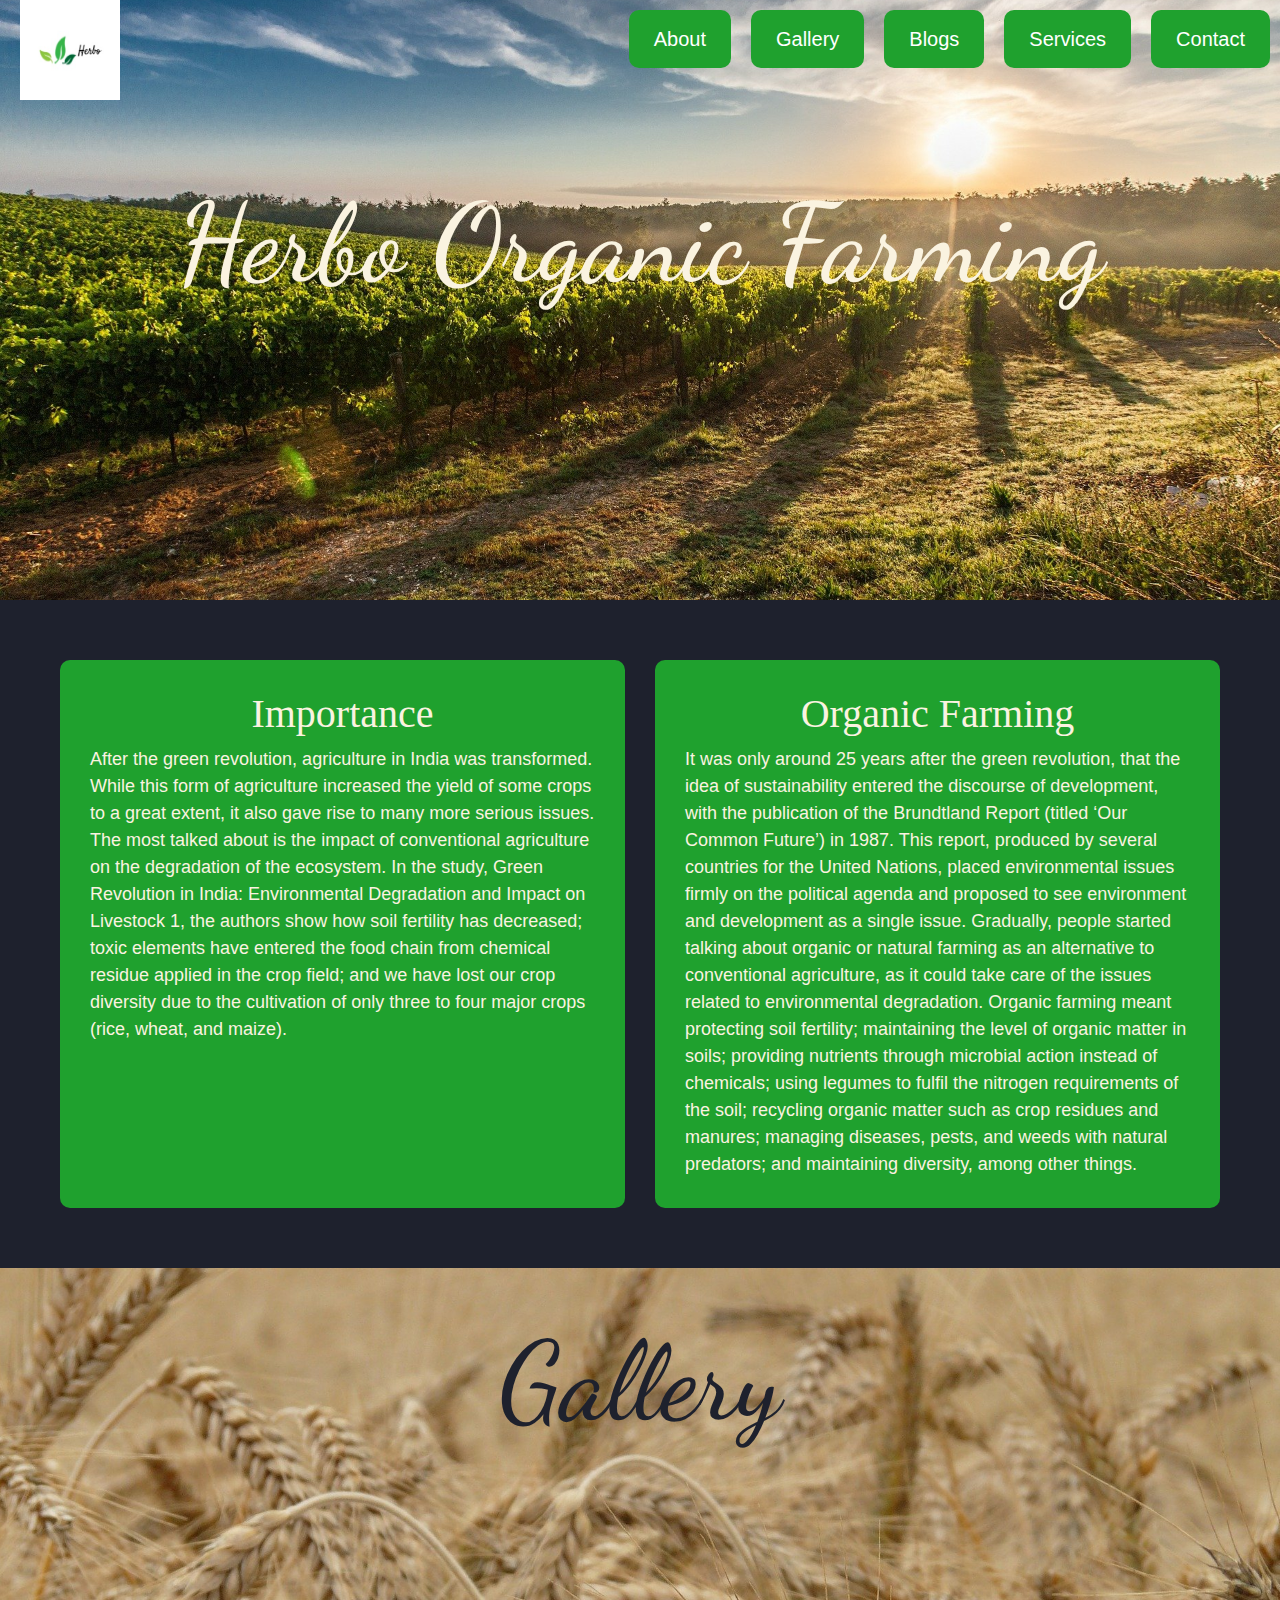
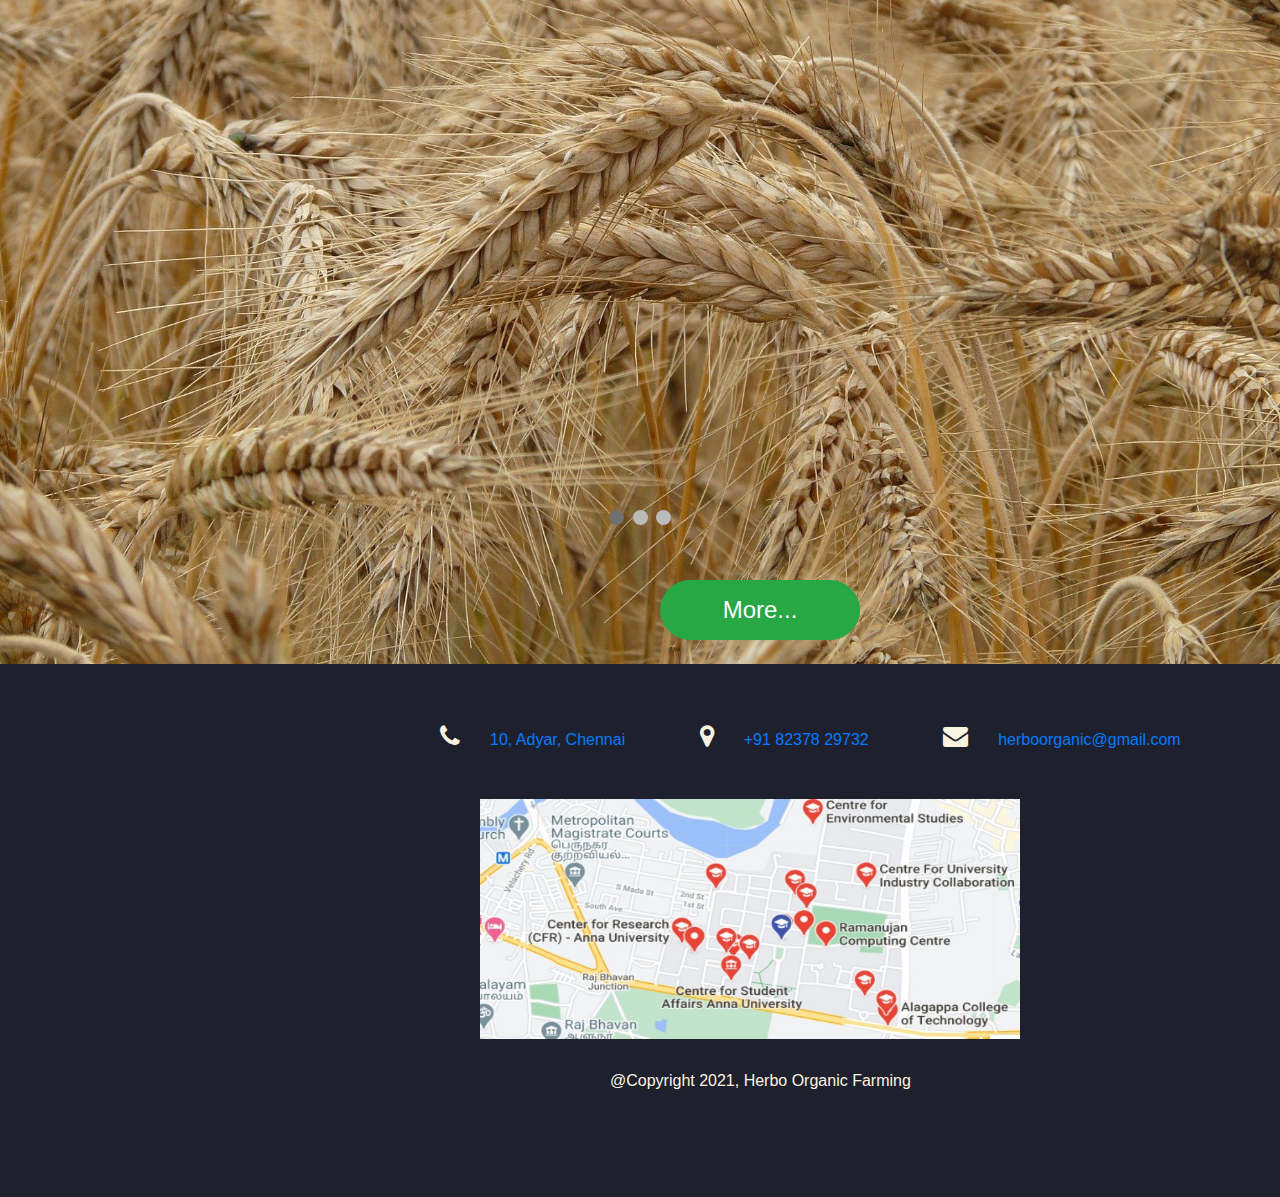
<file: index.html>
<!DOCTYPE html>
<html lang="en">
<head>
  <title>Herbo Organic Farming</title>
  <link rel="icon" href="images/logo.jpeg" type="image/icon type">
  <meta charset="utf-8">
  <link rel="stylesheet" href="style.css">
  <link rel="stylesheet" href="stylecards.css">
  <link rel="stylesheet" href="footer.css">
  <meta name="viewport" content="width=device-width, initial-scale=1">
  <link rel="stylesheet" href="https://maxcdn.bootstrapcdn.com/bootstrap/4.5.2/css/bootstrap.min.css">
  <link rel="preconnect" href="https://fonts.gstatic.com">
<link href="https://fonts.googleapis.com/css2?family=Dancing+Script&display=swap" rel="stylesheet">
  <script src="https://ajax.googleapis.com/ajax/libs/jquery/3.5.1/jquery.min.js"></script>
  <script src="https://cdnjs.cloudflare.com/ajax/libs/popper.js/1.16.0/umd/popper.min.js"></script>
  <script src="https://maxcdn.bootstrapcdn.com/bootstrap/4.5.2/js/bootstrap.min.js"></script>
  <link rel="stylesheet" href="https://cdnjs.cloudflare.com/ajax/libs/font-awesome/4.7.0/css/font-awesome.min.css">
</head>

<body>
    <div class="bg-img" class="float-container">
        <div id = "t" class="float-child">
            <img src = "images/logo.jpeg" id="image">
        </div>
        <div id = "p" class="float-child">
            <ul class="nav justify-content-end">
                <li class="nav-item" >
                <a class="nav-link"  id = "item" href="#about">About</a>
                </li>
                <li class="nav-item">
                <a class="nav-link" id = "item" href="gallery.html">Gallery</a>
                </li>
                <li class="nav-item">
                    <a class="nav-link" id = "item" href="blog.html">Blogs</a>
                </li>
                <li class="nav-item">
                    <a class="nav-link" id = "item" href="#">Services</a>
                </li>
                <li class="nav-item">
                <a class="nav-link" id = "item" href="#contact">Contact</a>
                </li>
            </ul>
        </div>
        <h1 id = "topic">Herbo Organic Farming</h1>
    </div>
    <div id="about" class = "grid-container">
    <div class = "grid-child">
        <h1 id="heading">Importance</h1>
        
        After the green revolution, agriculture in India was transformed. While this form of agriculture increased the yield of some crops to a great extent, it also gave rise to many more serious issues. The most talked about is the impact of conventional agriculture on the degradation of the ecosystem. In the study, Green Revolution in India: Environmental Degradation and Impact on Livestock 1, the authors show how soil fertility has decreased; toxic elements have entered the food chain from chemical residue applied in the crop field; and we have lost our crop diversity due to the cultivation of only three to four major crops (rice, wheat, and maize).
</div>
<div class = "grid-child">
    <h1 id="heading">Organic Farming</h1>
    It was only around 25 years after the green revolution, that the idea of sustainability entered the discourse of development, with the publication of the Brundtland Report (titled ‘Our Common Future’) in 1987. This report, produced by several countries for the United Nations, placed environmental issues firmly on the political agenda and proposed to see environment and development as a single issue. Gradually, people started talking about organic or natural farming as an alternative to conventional agriculture, as it could take care of the issues related to environmental degradation. Organic farming meant protecting soil fertility; maintaining the level of organic matter in soils; providing nutrients through microbial action instead of chemicals; using legumes to fulfil the nitrogen requirements of the soil; recycling organic matter such as crop residues and manures; managing diseases, pests, and weeds with natural predators; and maintaining diversity, among other things. </div>
</div>
    <div id="bg">
        <br><br>
        <h1 class="mm">Gallery</h1>
    <div class="slideshow-container" id = "card">

<div class="mySlides fade">
  <img src="images/slider1.jpg" id="cardimg"style="width:100%;height:auto">

</div>

<div class="mySlides fade">
  <img src="images/slider2.jpg" id="cardimg"style="width:100%;height:auto">

</div>

<div class="mySlides fade">

  <img src="images/slider3.jpg" id="cardimg"style="width:100%;height:auto">
  
</div>


</div>
<br>

<div style="text-align:center">
  <span class="dot"></span> 
  <span class="dot"></span> 
  <span class="dot"></span>
</div>
<br><br>
<button type="button" class="btn btn-success" id="moremenu"><a href="gallery.html" id="menubutton">More...</a></button>
<br>
<br>
</div>
<button onclick="topFunction()" id="myBtn" title="Go to top">Top</button>
<script>
var slideIndex = 0;
showSlides();

function showSlides() {
  var i;
  var slides = document.getElementsByClassName("mySlides");
  var dots = document.getElementsByClassName("dot");
  for (i = 0; i < slides.length; i++) {
    slides[i].style.display = "none";  
  }
  slideIndex++;
  if (slideIndex > slides.length) {slideIndex = 1}    
  for (i = 0; i < dots.length; i++) {
    dots[i].className = dots[i].className.replace(" active", "");
  }
  slides[slideIndex-1].style.display = "block";  
  dots[slideIndex-1].className += " active";
  setTimeout(showSlides, 2000); // Change image every 2 seconds
}
var mybutton = document.getElementById("myBtn");

// When the user scrolls down 20px from the top of the document, show the button
window.onscroll = function() {scrollFunction()};

function scrollFunction() {
  if (document.body.scrollTop > 20 || document.documentElement.scrollTop > 20) {
    mybutton.style.display = "block";
  } else {
    mybutton.style.display = "none";
  }
}

// When the user clicks on the button, scroll to the top of the document
function topFunction() {
  document.body.scrollTop = 0;
  document.documentElement.scrollTop = 0;
}
</script>
<div class = "footer" id="contact">
  <i class="fa fa-phone" id="icon1"></i><a id="footericons" href="#">10, Adyar, Chennai</a>
  <i class="fa fa-map-marker" id="icon2"></i><a id="footericons" href="#">+91 82378 29732</a>
  <i class="fa fa-envelope" id="icon3"></i><a id="footericons" href="mailto:ab@gmail.com">herboorganic@gmail.com</a><br>
  <a href="https://www.google.com/search?tbs=lf:1,lf_ui:1&tbm=lcl&q=location+anna+university&rflfq=1&num=10&ved=2ahUKEwj9ke3a4vXuAhUUOSsKHUGAC0gQtgN6BAgTEAc#rlfi=hd:;si:;mv:[[13.0262271,80.2418169],[13.005884799999999,80.20306529999999]];tbs:lrf:!1m4!1u3!2m2!3m1!1e1!1m4!1u2!2m2!2m1!1e1!2m1!1e2!2m1!1e3,lf:1,lf_ui:1">
  <img src="images/map.jpeg" alt="map" id="mapres"></a>
<p id="copy">@Copyright 2021, Herbo Organic Farming</p><br><br>
</div>
</body>
</html>
</file>
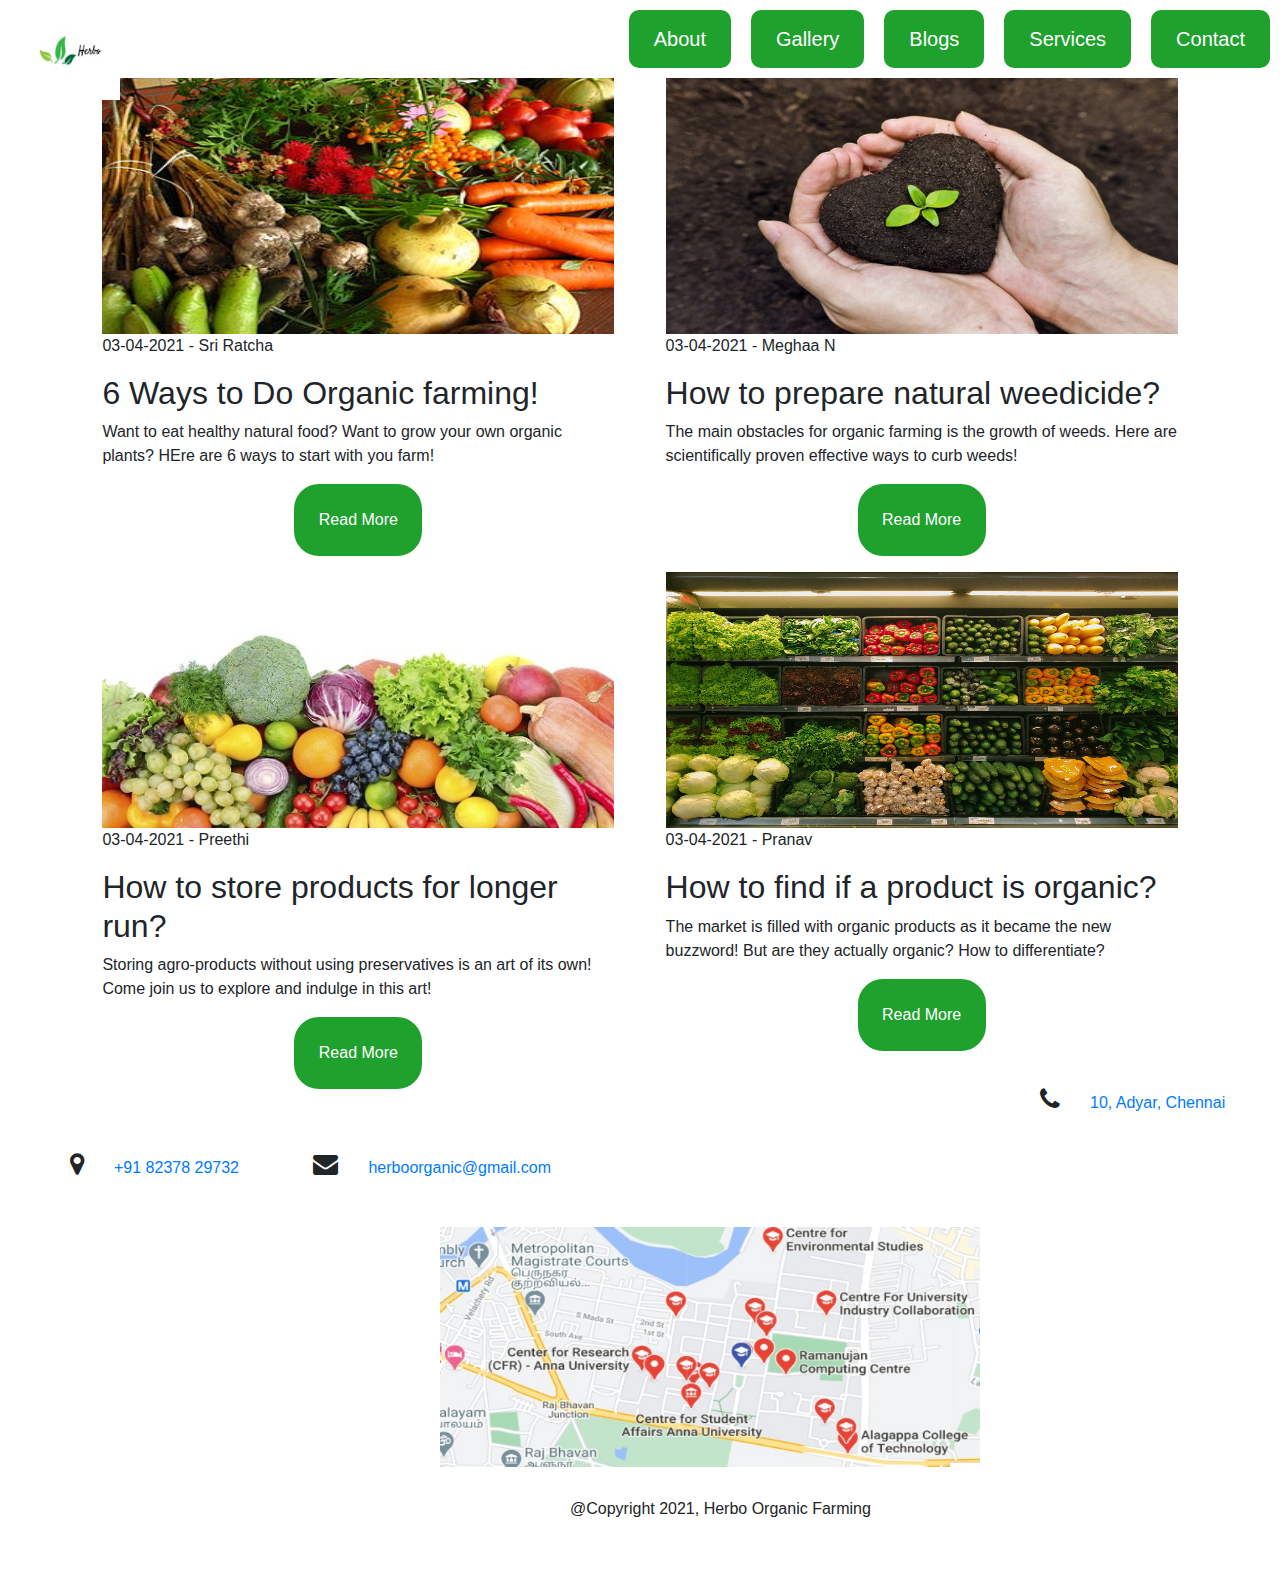
<file: blog.html>
<!DOCTYPE html>
<html lang="en">
    <head>
        
        <meta charset="utf-8">
        <title>BLOG</title>
        <meta content="width=device-width, initial-scale=1.0" name="viewport">
        <link rel="icon" href="images/logo.jpeg" type="image/icon type">
  <meta charset="utf-8">
  <link rel="stylesheet" href="style.css">
  <link rel="stylesheet" href="stylecards.css">
  <link rel="stylesheet" href="footer.css">
  <meta name="viewport" content="width=device-width, initial-scale=1">
  <link rel="stylesheet" href="https://maxcdn.bootstrapcdn.com/bootstrap/4.5.2/css/bootstrap.min.css">
  <link rel="preconnect" href="https://fonts.gstatic.com">
<link href="https://fonts.googleapis.com/css2?family=Dancing+Script&display=swap" rel="stylesheet">
  <script src="https://ajax.googleapis.com/ajax/libs/jquery/3.5.1/jquery.min.js"></script>
  <script src="https://cdnjs.cloudflare.com/ajax/libs/popper.js/1.16.0/umd/popper.min.js"></script>
  <script src="https://maxcdn.bootstrapcdn.com/bootstrap/4.5.2/js/bootstrap.min.js"></script>
  <link rel="stylesheet" href="https://cdnjs.cloudflare.com/ajax/libs/font-awesome/4.7.0/css/font-awesome.min.css">
    </head>
<style>
    .bttn
    {
        border-radius: 25px;
        background-color: #1FA12E;
        color: white;
        width:25%;
        height:8vh;
        border:2px solid #1FA12E;
    }
    .template
    {
        width:40%;
        margin-right: 2%;
        margin-left: 8%;
        float: left;
    }
    .template1
    {
        width:40%;
        margin-left: 2%;
        margin-right: 8%;
        float: right;
    }
    .t_image
    {
        width:100%;
        height: 20vw;
    }
</style>

<body>
    <div id = "t" class="float-child">
        <img src = "images/logo.jpeg" id="image">
    </div>
    <div id = "p" class="float-child">
        <ul class="nav justify-content-end">
            <li class="nav-item" >
            <a class="nav-link"  id = "item" href="index.html#about">About</a>
            </li>
            <li class="nav-item">
            <a class="nav-link" id = "item" href="gallery.html">Gallery</a>
            </li>
            <li class="nav-item">
                <a class="nav-link" id = "item" href="#">Blogs</a>
            </li>
            <li class="nav-item">
                <a class="nav-link" id = "item" href="#">Services</a>
            </li>
            <li class="nav-item">
            <a class="nav-link" id = "item" href="index.html#contact">Contact</a>
            </li>
        </ul>
    </div>
    <div class="template">
        <img src="img/img1.jpg" class="t_image">
        <p>03-04-2021 - Sri Ratcha</p>
        <h2>6 Ways to Do Organic farming!</h2>
        <p>Want to eat healthy natural food? Want to grow your own organic plants? HEre are 6 ways to start with you farm!</p>
        <p style="text-align: center;"><button class="bttn">Read More</button></p>
    </div>
    <div class="template1">
        <img src="img/img2.jpg" class="t_image">
        <p>03-04-2021 - Meghaa N</p>
        <h2>How to prepare natural weedicide?</h2>
        <p>The main obstacles for organic farming is the growth of weeds. Here are scientifically proven effective ways to curb weeds! </p>
        <p style="text-align: center;"><button class="bttn">Read More</button></p>
    </div>
    <div class="template">
        <img src="img/img3.jpg" class="t_image">
        <p>03-04-2021 - Preethi</p>
        <h2>How to store products for longer run?</h2>
        <p>Storing agro-products without using preservatives is an art of its own! Come join us to explore and indulge in this art!</p>
        <p style="text-align: center;"><button class="bttn">Read More</button></p>
    </div>
    <div class="template1">
        <img src="img/img4.jpeg" class="t_image">
        <p>03-04-2021 - Pranav</p>
        <h2>How to find if a product is organic?</h2>
        <p>The market is filled with organic products as it became the new buzzword! But are they actually organic? How to differentiate?</p>
        <p style="text-align: center;"><button class="bttn">Read More</button></p>
    </div>
<footer class = "">
<div class = "" id="contact">
  <i class="fa fa-phone" id="icon1"></i><a id="footericons" href="#">10, Adyar, Chennai</a>
  <i class="fa fa-map-marker" id="icon2"></i><a id="footericons" href="#">+91 82378 29732</a>
  <i class="fa fa-envelope" id="icon3"></i><a id="footericons" href="mailto:ab@gmail.com">herboorganic@gmail.com</a><br>
  <a href="https://www.google.com/search?tbs=lf:1,lf_ui:1&tbm=lcl&q=location+anna+university&rflfq=1&num=10&ved=2ahUKEwj9ke3a4vXuAhUUOSsKHUGAC0gQtgN6BAgTEAc#rlfi=hd:;si:;mv:[[13.0262271,80.2418169],[13.005884799999999,80.20306529999999]];tbs:lrf:!1m4!1u3!2m2!3m1!1e1!1m4!1u2!2m2!2m1!1e1!2m1!1e2!2m1!1e3,lf:1,lf_ui:1">
  <img src="images/map.jpeg" alt="map" id="mapres"></a>
<p id="copy">@Copyright 2021, Herbo Organic Farming</p><br><br>
</div>
</footer>
</body>
</html>
</file>
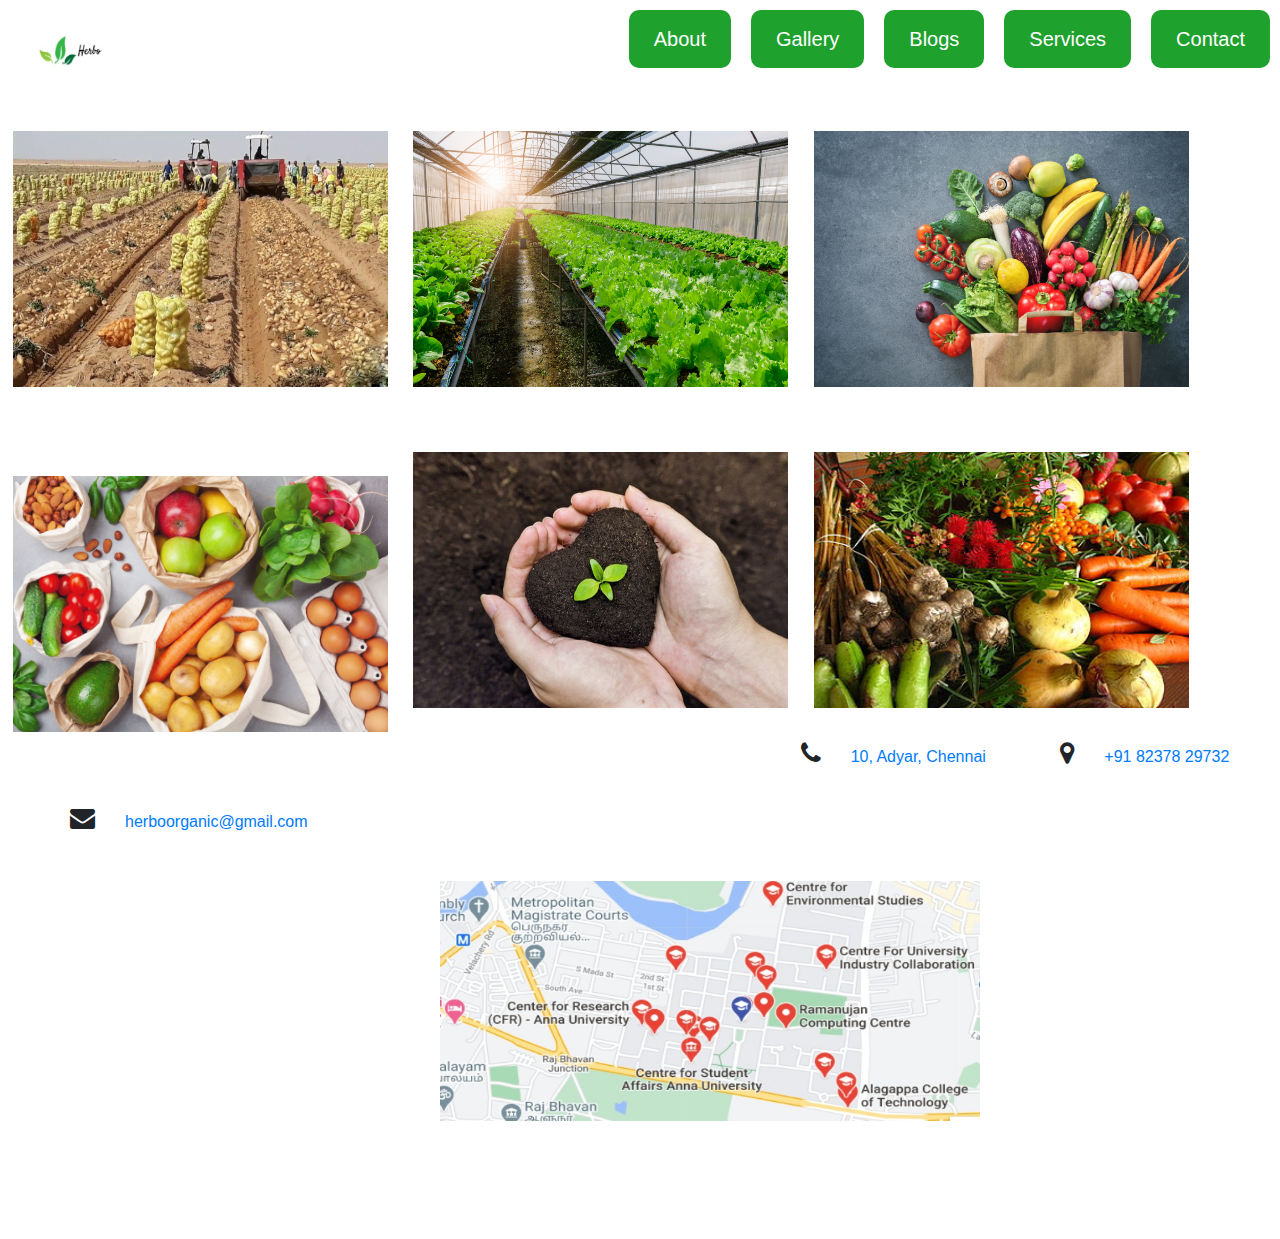
<file: gallery.html>
<html lang="en">
    <head>
        
        <meta charset="utf-8">
        <title>Gallery</title>
        <meta content="width=device-width, initial-scale=1.0" name="viewport">
        <link href="img/favicon.ico" rel="icon">
        <meta charset="utf-8">
  <meta charset="utf-8">
  <link rel="stylesheet" href="style.css">
  <link rel="stylesheet" href="stylecards.css">
  <link rel="stylesheet" href="footer.css">
  <meta name="viewport" content="width=device-width, initial-scale=1">
  <link rel="stylesheet" href="https://maxcdn.bootstrapcdn.com/bootstrap/4.5.2/css/bootstrap.min.css">
  <link rel="preconnect" href="https://fonts.gstatic.com">
<link href="https://fonts.googleapis.com/css2?family=Dancing+Script&display=swap" rel="stylesheet">
  <script src="https://ajax.googleapis.com/ajax/libs/jquery/3.5.1/jquery.min.js"></script>
  <script src="https://cdnjs.cloudflare.com/ajax/libs/popper.js/1.16.0/umd/popper.min.js"></script>
  <script src="https://maxcdn.bootstrapcdn.com/bootstrap/4.5.2/js/bootstrap.min.js"></script>
  <link rel="stylesheet" href="https://cdnjs.cloudflare.com/ajax/libs/font-awesome/4.7.0/css/font-awesome.min.css">
    </head>
<style>.template
    {
        width:31.3%;
        padding:1%;
        float: left;
         position: relative;
  
    }
    .template:hover
    {
        background-color: #1FA12E;
  
    }
     .t_image
    {
        width:100%;
        height: 20vw;

    }
     .template:hover .t_image
    {
 
        opacity: 0;
  transition:opacity 1s;
    }
    .template:hover p
    {
    	position: absolute;
  top: 40%;
  bottom: 20%;
  left: 30%;
  right: 10%;
    	visibility: visible;
  opacity: 1;
  z-index:3;
  color: black;

    }
    p
    {
    	
  color: #fff;
  visibility: hidden;
  opacity: 0;
    }
</style>
<body>
    <div class="" class="float-container">
        <div id = "t" class="float-child">
            <img src = "images/logo.jpeg" id="image">
        </div>
        <div id = "p" class="float-child">
            <ul class="nav justify-content-end">
                <li class="nav-item" >
                <a class="nav-link"  id = "item" href="index.htm#about">About</a>
                </li>
                <li class="nav-item">
                <a class="nav-link" id = "item" href="#">Gallery</a>
                </li>
                <li class="nav-item">
                    <a class="nav-link" id = "item" href="blog.html">Blogs</a>
                </li>
                <li class="nav-item">
                    <a class="nav-link" id = "item" href="#">Services</a>
                </li>
                <li class="nav-item">
                <a class="nav-link" id = "item" href="index.html#contact">Contact</a>
                </li>
            </ul>
        </div>
	 <div class="template">
	 	<p >Our potato farm!</p>
        <img src="img/img5.jpg" class="t_image">
        
    </div>
    <div class="template">
    	<p >Out potato farm!</p>
        <img src="img/img6.png" class="t_image">
        
    </div>
    <div class="template">
    	 <p >Out potato farm!</p>
        <img src="img/img7.jpg" class="t_image">
       
    </div>
    <div class="template">
    	<p >Our main motto is to make food as medicine! We strive to achieve it!</p>
        <img src="img/img8.jpg" class="t_image">
        
    </div>
    <div class="template">
    	<p >Our fresh vegetables. Contact us for more details</p>
        <img src="img/img2.jpg" class="t_image">
        
    </div>
    <div class="template">
    	<p >Our fresh vegetables. Contact us for more details</p>
        <img src="img/img1.jpg" class="t_image">
        
    </div>

    <div class = "" id="contact">
        <br>
    <br>
        <i class="fa fa-phone" id="icon1"></i><a id="footericons" href="#">10, Adyar, Chennai</a>
        <i class="fa fa-map-marker" id="icon2"></i><a id="footericons" href="#">+91 82378 29732</a>
        <i class="fa fa-envelope" id="icon3"></i><a id="footericons" href="mailto:ab@gmail.com">herboorganic@gmail.com</a><br>
        <a href="https://www.google.com/search?tbs=lf:1,lf_ui:1&tbm=lcl&q=location+anna+university&rflfq=1&num=10&ved=2ahUKEwj9ke3a4vXuAhUUOSsKHUGAC0gQtgN6BAgTEAc#rlfi=hd:;si:;mv:[[13.0262271,80.2418169],[13.005884799999999,80.20306529999999]];tbs:lrf:!1m4!1u3!2m2!3m1!1e1!1m4!1u2!2m2!2m1!1e1!2m1!1e2!2m1!1e3,lf:1,lf_ui:1">
        <img src="images/map.jpeg" alt="map" id="mapres"></a>
      <p id="copy">@Copyright 2021, Herbo Organic Farming</p><br><br>
      </div>
</body>
</file>
<file: style.css>
#stylehome{
    background-position: center;
      background-repeat: no-repeat;
      background-size: cover;
    }
    #bg{
      background-image: url("images/sliderbg.jpg");
      background-position: center;
        background-repeat: no-repeat;
        background-size: cover;
        position: relative;
    }
    #cardimg{
      max-width: 1500px;
      max-height: 6000px;
      border-radius: 15px;
    }
    #menucard1{
      margin-left: 90px;
    }
    #moremenu{
      margin-left: 660px;
      width:200px;
      height:60px;
      padding:3px;
      border-radius: 30px;
      font-size: x-large;
    }
    .bg-img {
        background-image: url("images/main.jpg");
        height: 600px;
        background-position: center;
        background-repeat: no-repeat;
        background-size: cover;
        position: relative;
      }
      #t{
          color: #faf3e0;
          font-size: larger;
          position: absolute;
          margin-left: 20px;
      }
      #p{
          position: relative;
      }
      #alignnav{
          position:fixed;
      }
      
      #item:link, #item:visited {
        background-color: #1FA12E;
        color: white;
        padding: 14px 25px;
        text-align: center;
        text-decoration: none;
        display: inline-block;
      }
      #item{
        margin: 10px;
        border-radius: 10px;
        font-size: 20px;
      }
      #item:hover, #item:active {
        background-color: #1FA12E;
        color: white;
        padding: 14px 25px;
        text-align: center;
        text-decoration: none;
        display: inline-block;
      }
      #topic{
        text-align:center;
        font-family: 'Dancing Script', cursive;
        font-size: 110px;
        color: #faf3e0;
        padding:100px;
      }
      #image{
        height:100px;
        width:100px;
      }
      #about{
        background-image: linear-gradient(to bottom right, #1e212d, #1e212d);
        font-size: x-large;
        padding:60px;
        font-style: normal;
        font-weight: normal;
    }
    #heading{
        text-align: center;
        font-family: 'Times New Roman', Times, serif;
    }
    .grid-container {
      display: grid;
      grid-template-columns: 2fr 2fr;
      grid-gap: 30px;
    }
    .grid-child{
      background-color: #1FA12E;
      color:#faf3e0;
      border-radius: 10px;
      padding:30px;
      font-size: large;
    }
    .grid-child:hover{
      background-color: #52734d;
    }
    .mm{
      text-align: center;
      font-family: 'Dancing Script', cursive;
        font-size: 110px;
        color: #1e212d;
    }
    #myBtn {
      display: none;
      position: fixed;
      bottom: 20px;
      right: 30px;
      z-index: 99;
      font-size: 18px;
      border: none;
      outline: none;
      background-color: #1FA12E;
      color: white;
      cursor: pointer;
      padding: 15px;
      border-radius: 4px;
    }
    #menubutton{
      text-decoration: none;
      color: white;
    }
    #myBtn:hover {
      background-color: #1e212d;
    }
</file>
<file: stylecards.css>
* {box-sizing: border-box;}
body {font-family: Verdana, sans-serif;}
.mySlides {display: none;}
img {vertical-align: middle;}

/* Slideshow container */
.slideshow-container {
  max-width: 1000px;
  position: relative;
  margin: auto;
}

/* Caption text */
.text {
  color: #f2f2f2;
  font-size: 15px;
  padding: 8px 12px;
  position: absolute;
  bottom: 8px;
  width: 100%;
  text-align: center;
}

/* Number text (1/3 etc) */
.numbertext {
  color: #f2f2f2;
  font-size: 12px;
  padding: 8px 12px;
  position: absolute;
  top: 0;
}

/* The dots/bullets/indicators */
.dot {
  height: 15px;
  width: 15px;
  margin: 0 2px;
  background-color: #bbb;
  border-radius: 50%;
  display: inline-block;
  transition: background-color 0.6s ease;
}

.active {
  background-color: #717171;
}

/* Fading animation */
.fade {
  -webkit-animation-name: fade;
  -webkit-animation-duration: 1.5s;
  animation-name: fade;
  animation-duration: 1.5s;
}

@-webkit-keyframes fade {
  from {opacity: .4} 
  to {opacity: 1}
}

@keyframes fade {
  from {opacity: .4} 
  to {opacity: 1}
}
</file>
<file: footer.css>
.footer{
    background-color: #1e212d;
    padding:40px;
    color: #faf3e0
}
.foot{
    background-color: #1e212d;
    padding:40px;
    color: #faf3e0
}
#footericons{
text-decoration: none;
margin-left: 10px;
}
#copy{
    margin-left:570px;
}
#mapres{
    height:300px;
    width:600px;
    margin-left: 410px;
    padding:30px;
}
#icon1{
    font-size:25px;margin:20px;margin-left:400px;
}
#icon2{
    font-size:25px;margin:20px;margin-left:70px;
}
#icon3{
    font-size:25px;margin:20px;margin-left:70px;
}
</file>
